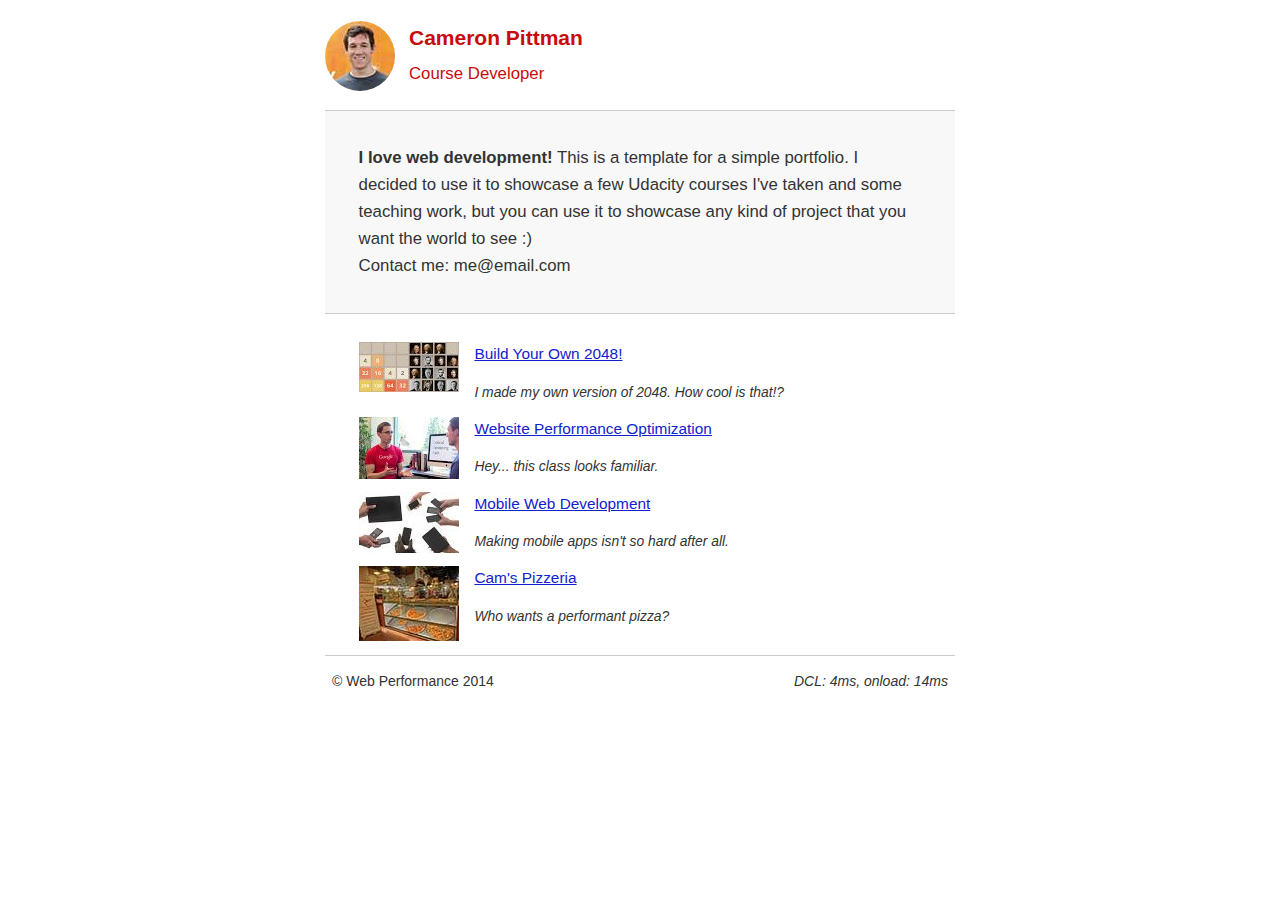
<file: index.html>
<!DOCTYPE html><html lang="en"><head><meta charset="utf-8"><meta name="viewport" content="width=device-width, initial-scale=1"><meta name="description" content=" FILL ME IN "><meta name="author" content=" FILL ME IN "><title>Cameron Pittman: Portfolio</title> <style>html{font-size:100%;overflow-y:scroll;-webkit-tap-highlight-color:rgba(0,0,0,0);-ms-text-size-adjust:100%;-webkit-text-size-adjust:none}body{margin:0;font-size:14px;line-height:1.61;font-weight:400}body,button,input,select,textarea{font-family:'Open Sans',sans-serif;color:#333}a{color:#12C}a:visited{color:#61C}a:focus{outline:thin dotted}a:hover,a:active{color:#c00;outline:0}b,strong{font-weight:bold}pre,code{font-family:monospace,monospace;font-size:1em}ul,ol{margin:1em 0;padding:0 0 0 20px}img{border:0;max-width:100%}body{background:#fff}header,footer,.container{max-width:45em;margin:0 auto}header{padding:0 0.5em;color:#C90B0B}header img{border-radius:40px;float:left}header p{font-size:1.5em;font-weight:bold;padding-left:4em}header p span{font-size:0.8em;font-weight:normal}.hero{padding:2em;background-color:#f8f8f8;font-size:1.2em;border-bottom:1px solid #ccc;border-top:1px solid #ccc}.content{padding:1em 1em}.content li{list-style-type:none;font-size:1.1em}li img{float:left;padding-right:1em}li p{font-size:0.9em;font-style:italic}footer{padding:0 0.5em;border-top:1px solid #ccc}footer span{float:right;font-style:italic}@media only screen and (max-width: 480px){body{font-size:12px}header p{padding-left:4.5em}}</style></head><body> <header> <a href="/"><img src="img/profilepic.jpg"></a><p>Cameron Pittman<br><span>Course Developer</span></p> </header><div class="container"><div class="hero"> <strong>I love web development!</strong> This is a template for a simple portfolio. I decided to use it to showcase a few Udacity courses I've taken and some teaching work, but you can use it to showcase any kind of project that you want the world to see :) <br> Contact me: me@email.com</div><div class="content"><ul><li> <img src="img/byo.jpg"> <a href="project-2048.html">Build Your Own 2048!</a><p>I made my own version of 2048. How cool is that!?</p></li><li> <img src="img/interview.jpg"> <a href="project-webperf.html">Website Performance Optimization</a><p>Hey... this class looks familiar.</p></li><li> <img src="img/devices.jpg"> <a href="project-mobile.html">Mobile Web Development</a><p>Making mobile apps isn't so hard after all.</p></li><li> <img style="width: 100px;" src="img/pizzeria-resize.jpg"> <a href="views/pizza.html">Cam's Pizzeria</a><p>Who wants a performant pizza?</p></li></ul></div><footer><p>&copy; Web Performance 2014 <span id="crp-stats"></span></p> </footer></div> <script>(function(w,g){w['GoogleAnalyticsObject']=g;w[g]=w[g]||function(){(w[g].q=w[g].q||[]).push(arguments)};w[g].l=1*new Date();})(window,'ga');ga('create','UA-XXXX-Y');ga('send','pageview');</script> <script async src="http://www.google-analytics.com/analytics.js"></script> <script>function logCRP(){var t=window.performance.timing,dcl=t.domContentLoadedEventStart-t.domLoading,complete=t.domComplete-t.domLoading;var stats=document.getElementById("crp-stats");stats.textContent='DCL: '+dcl+'ms, onload: '+complete+'ms';} window.addEventListener("load",function(event){logCRP();});</script> </body></html>
</file>
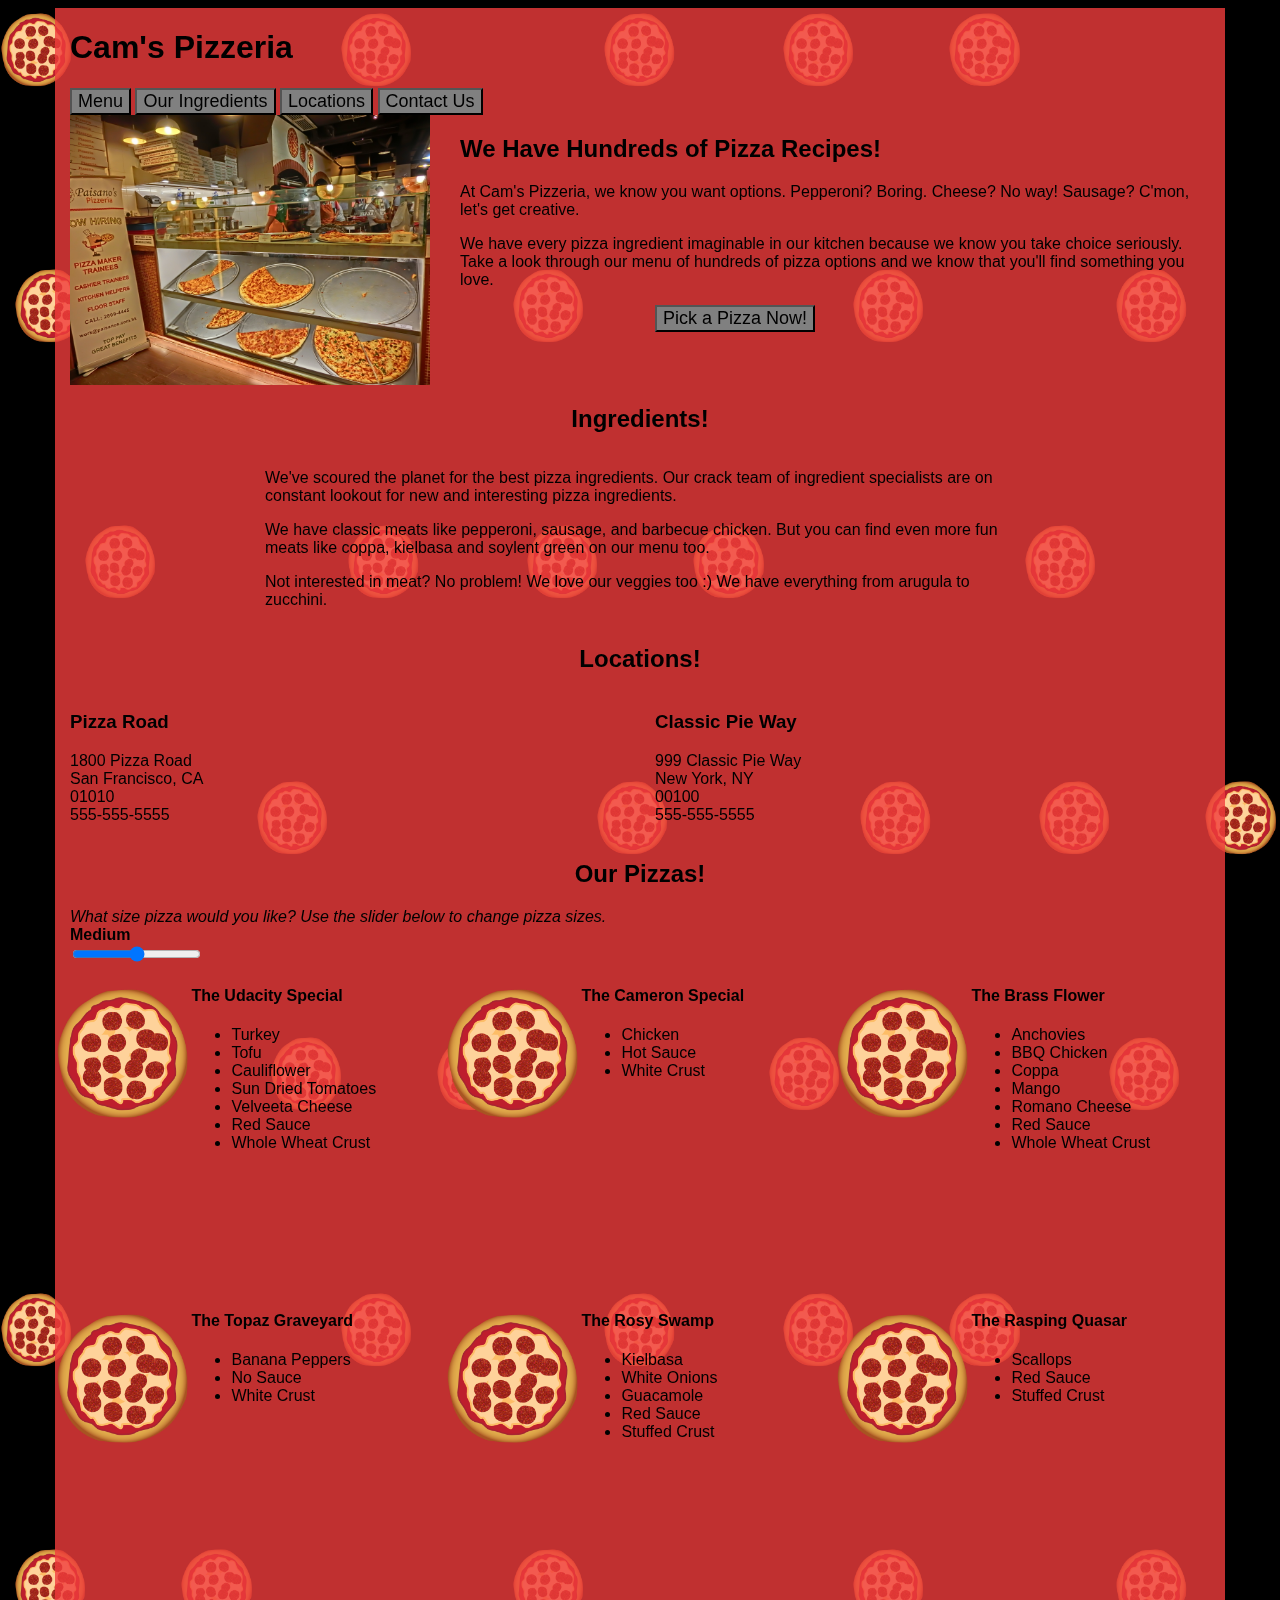
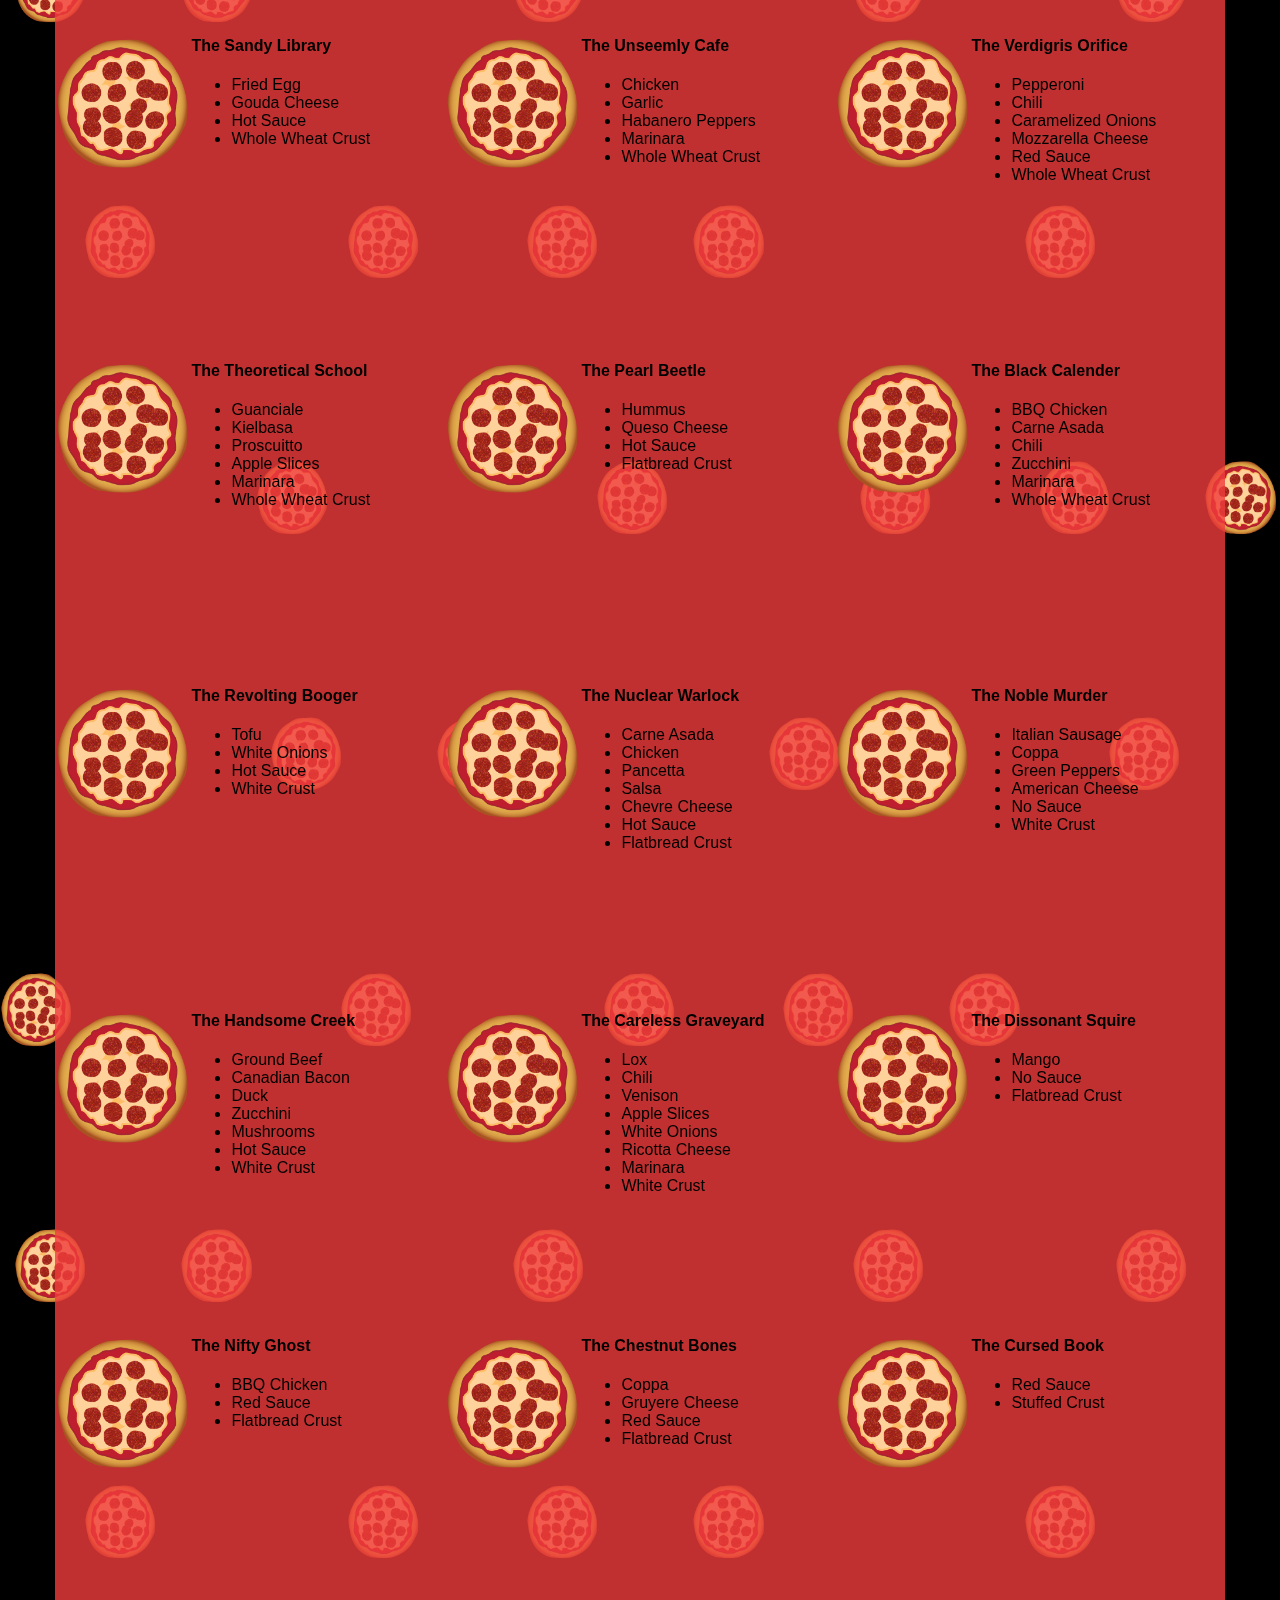
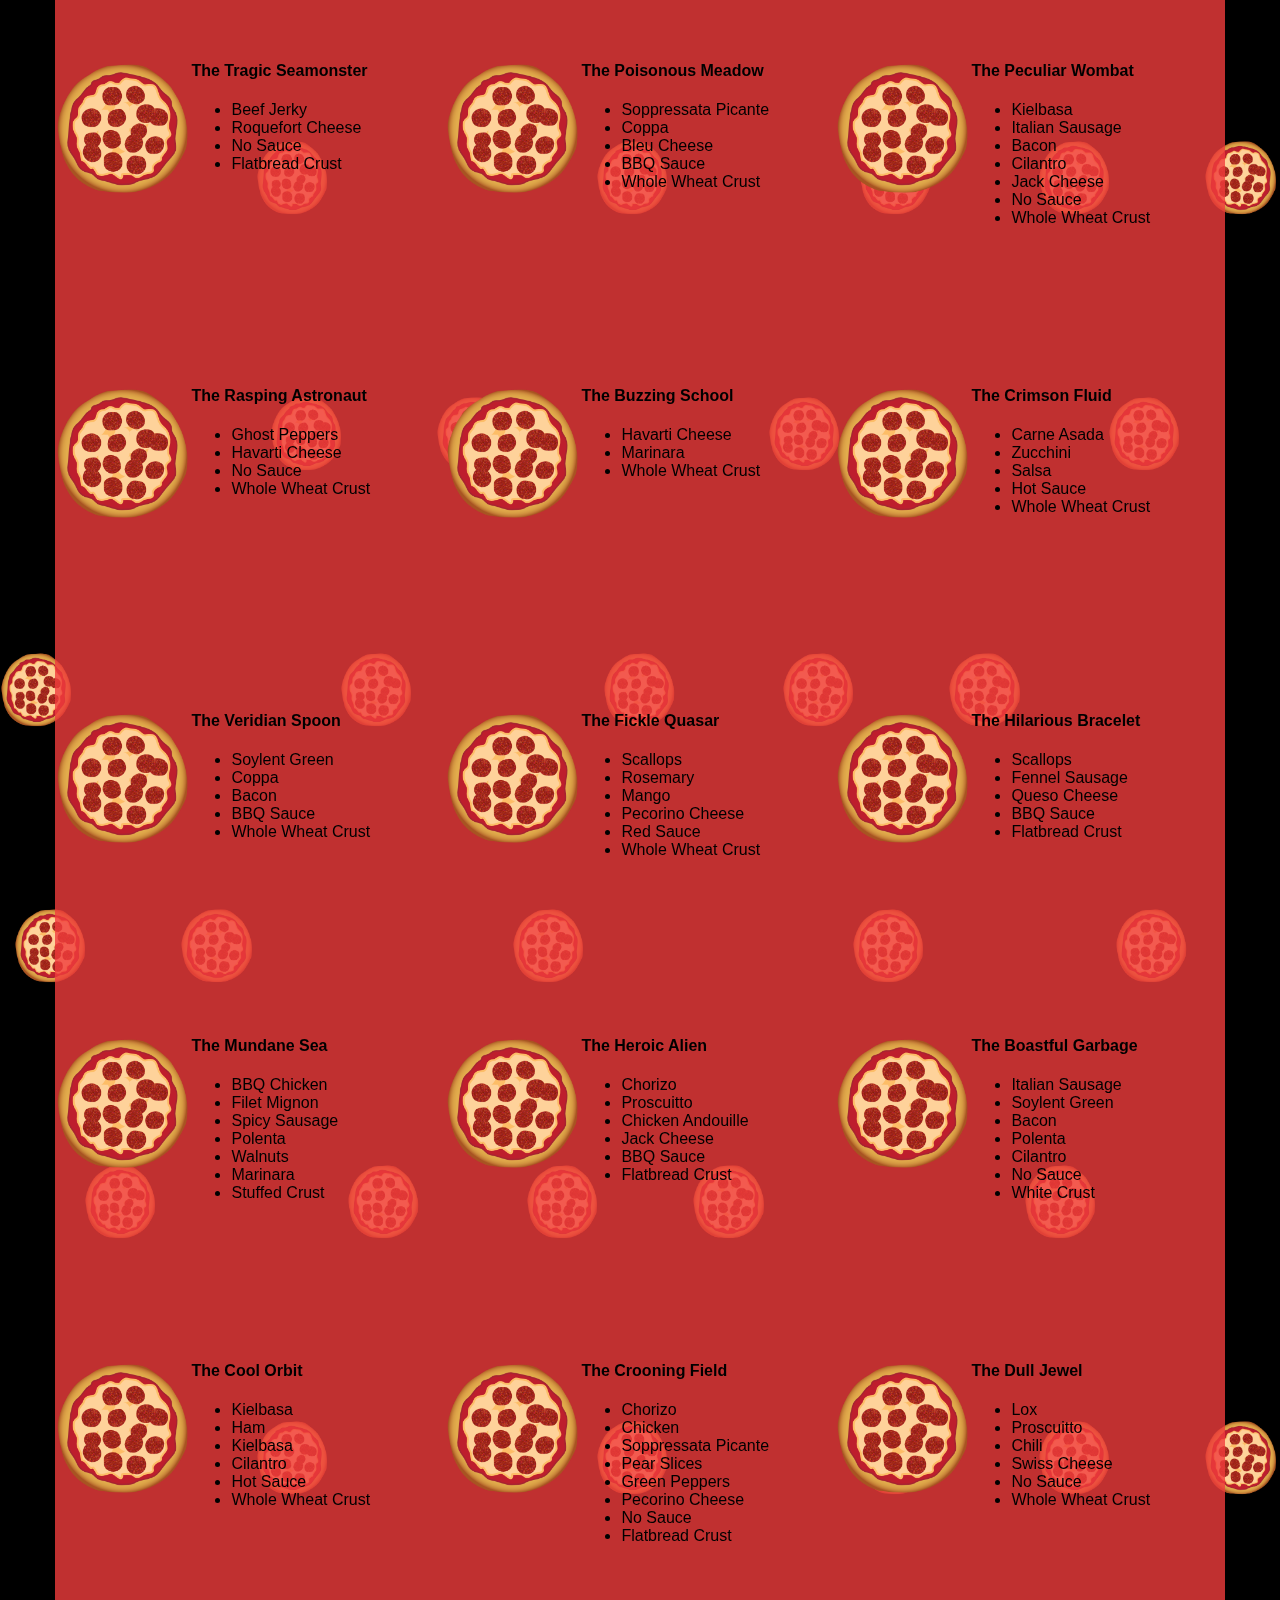
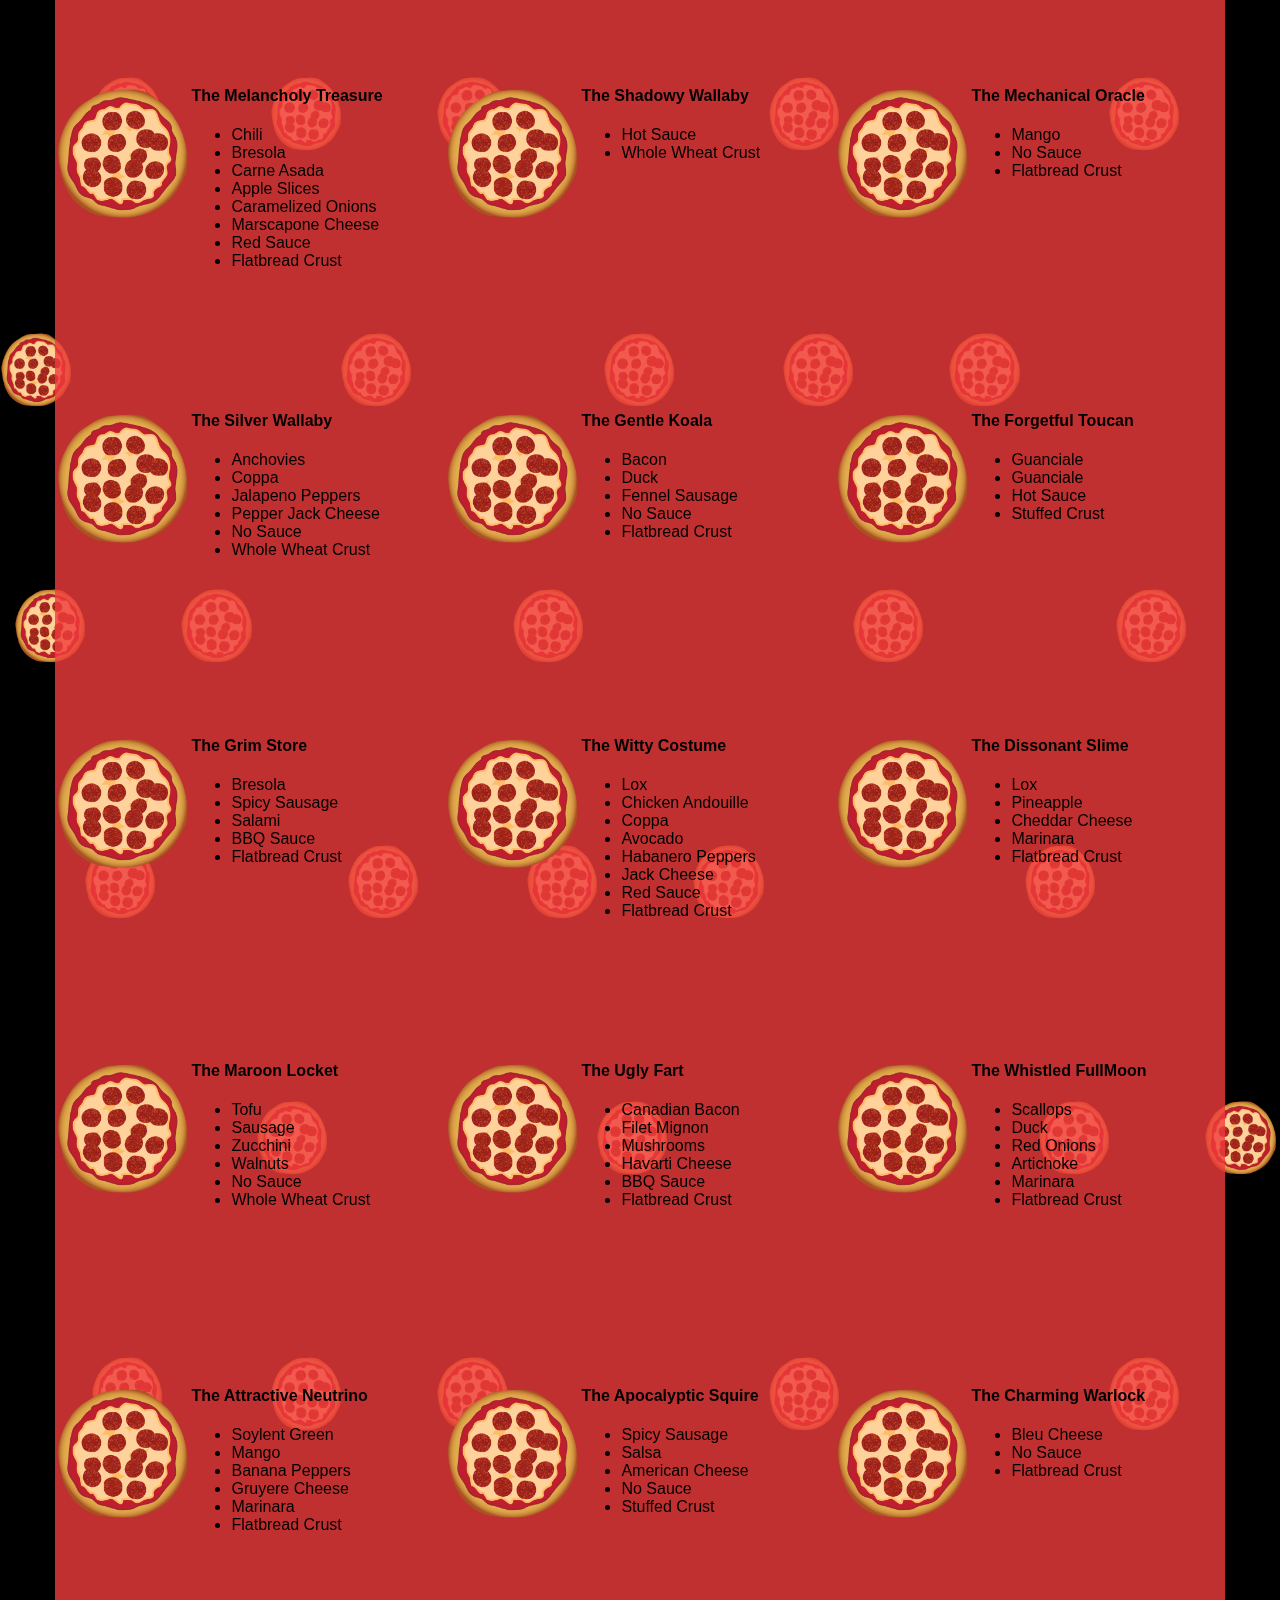
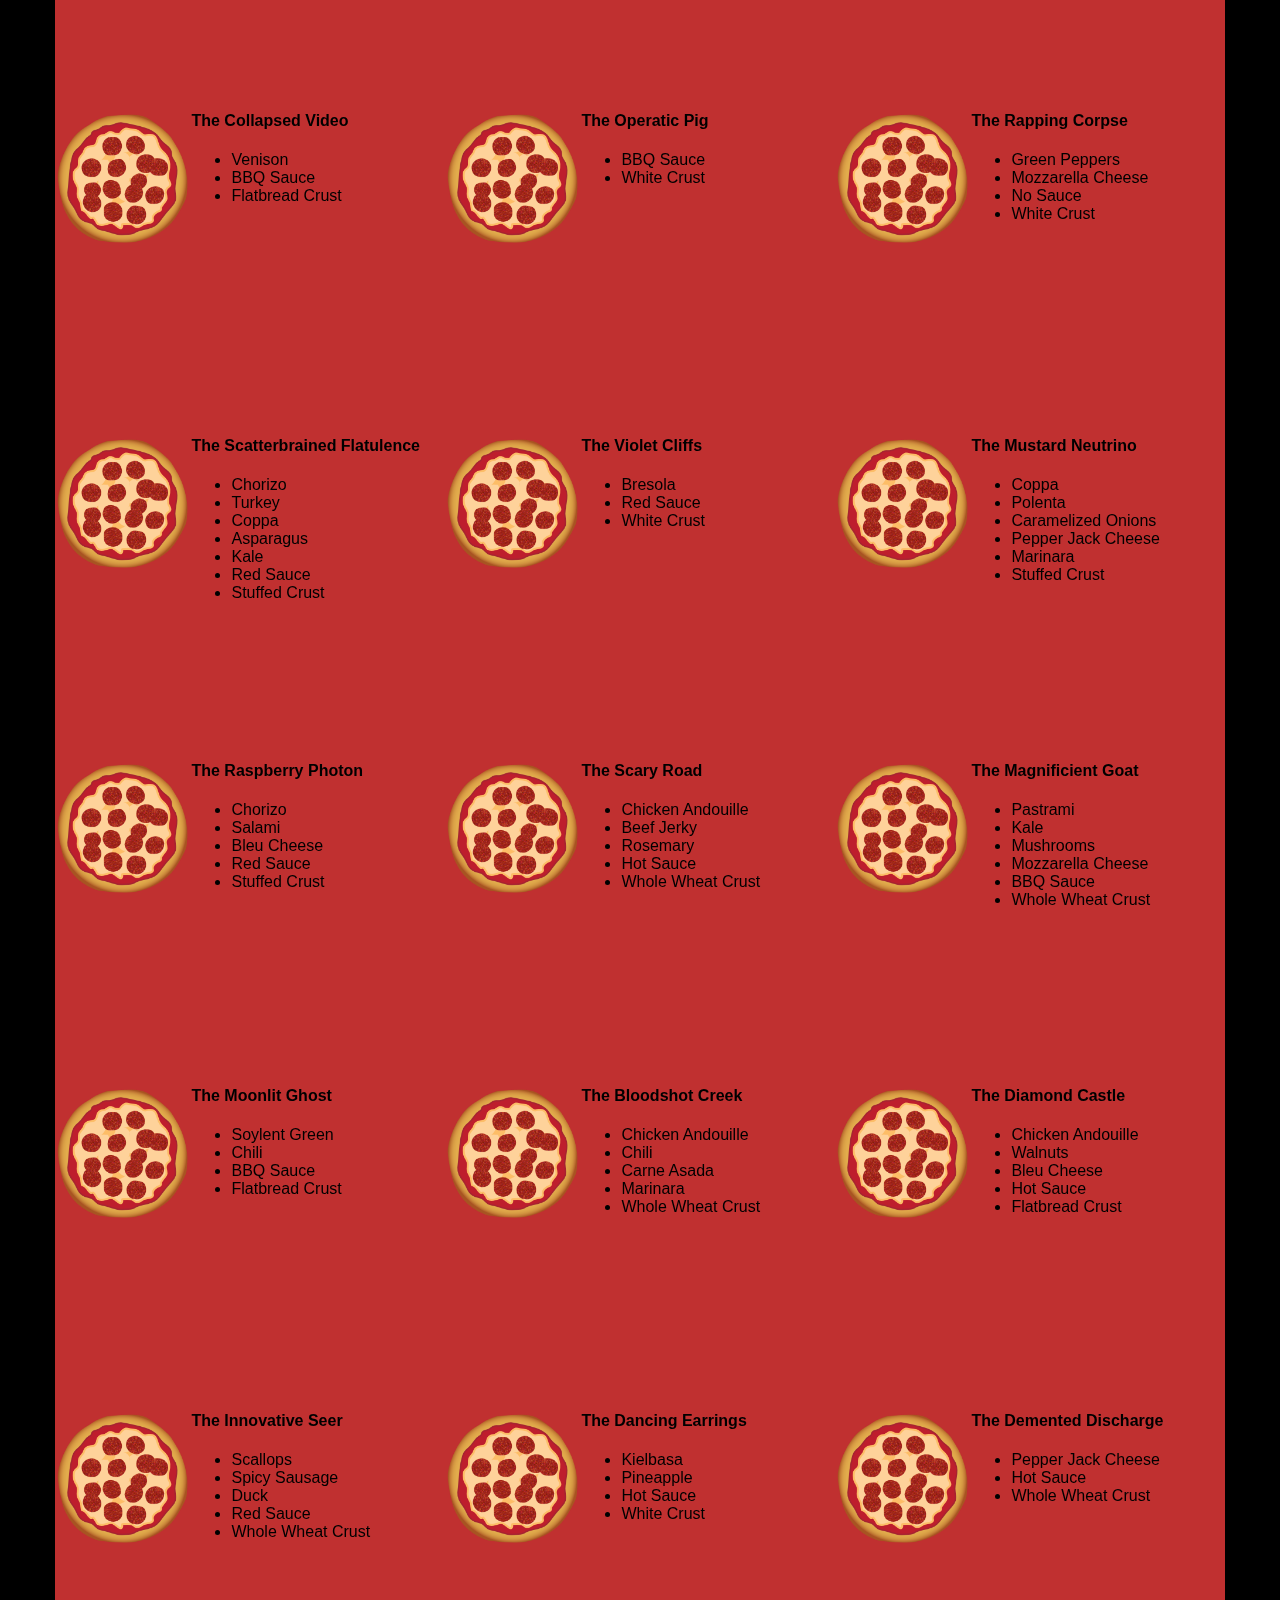
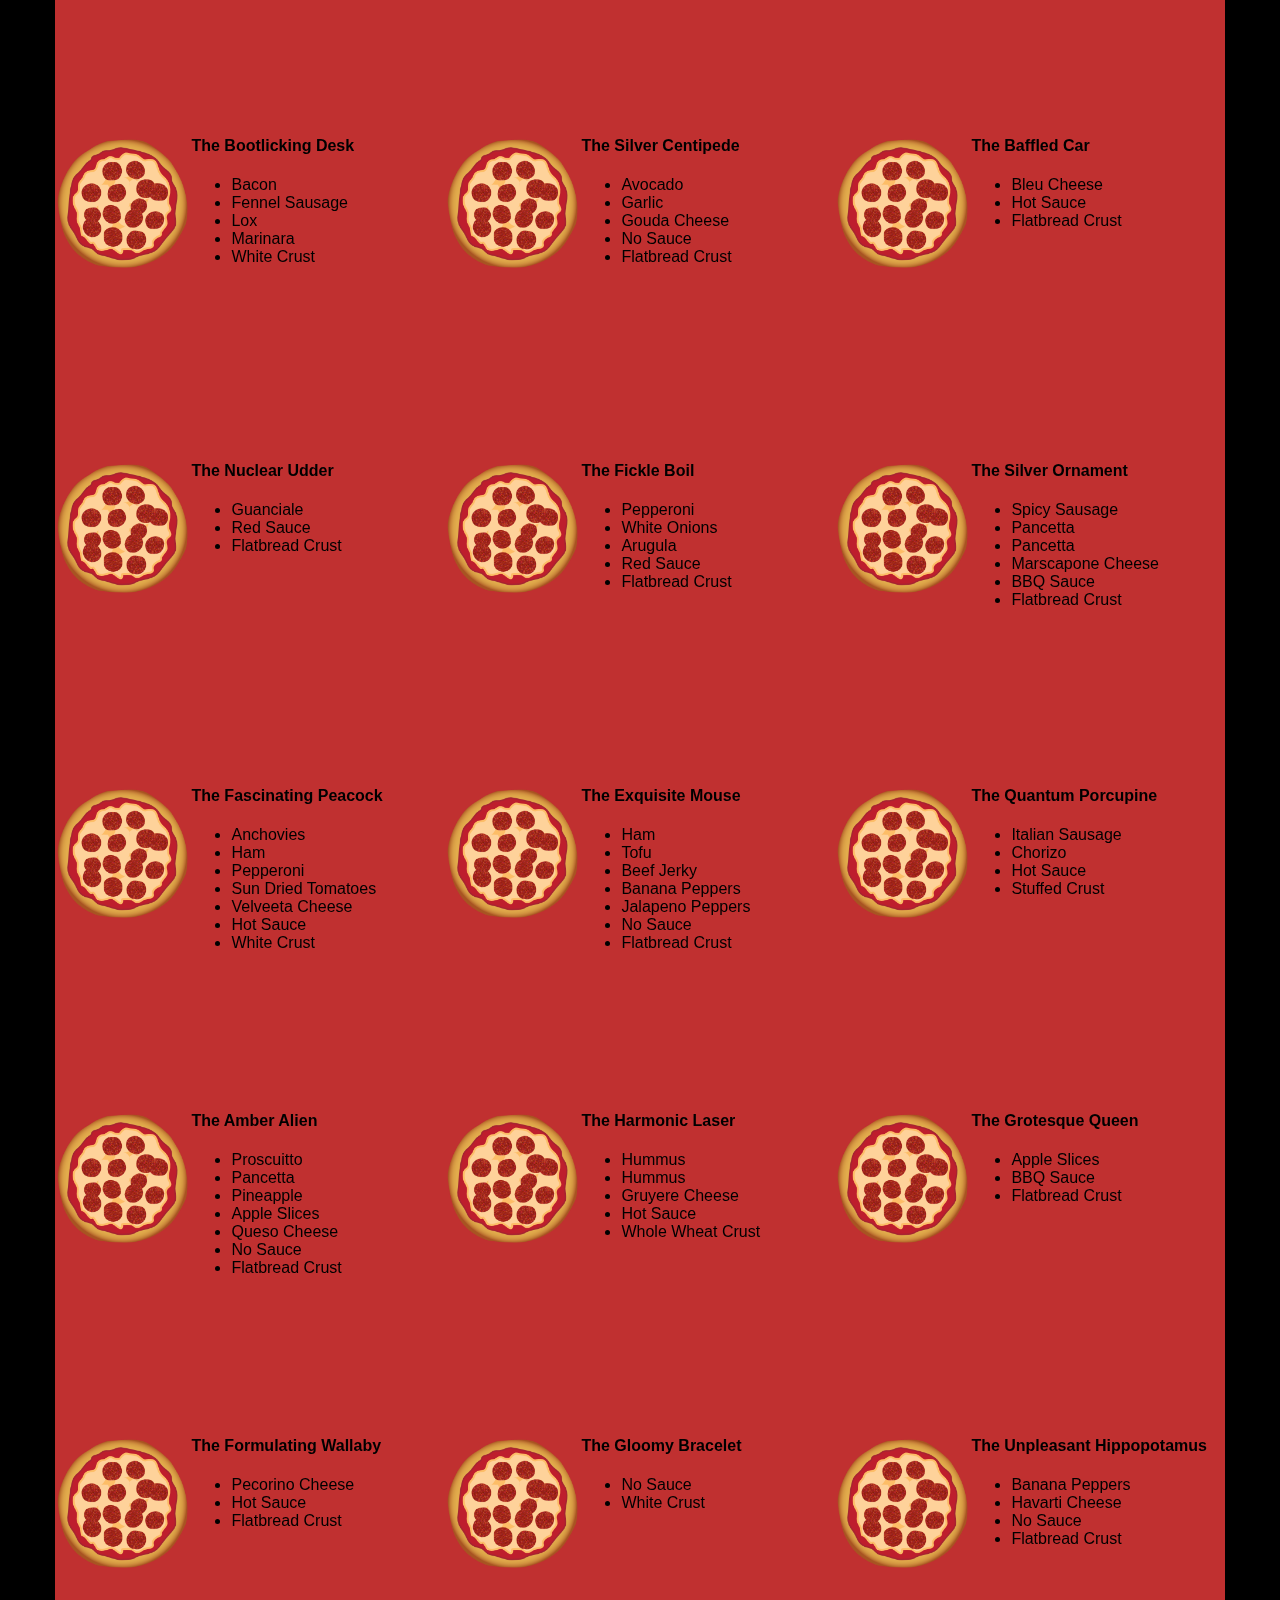
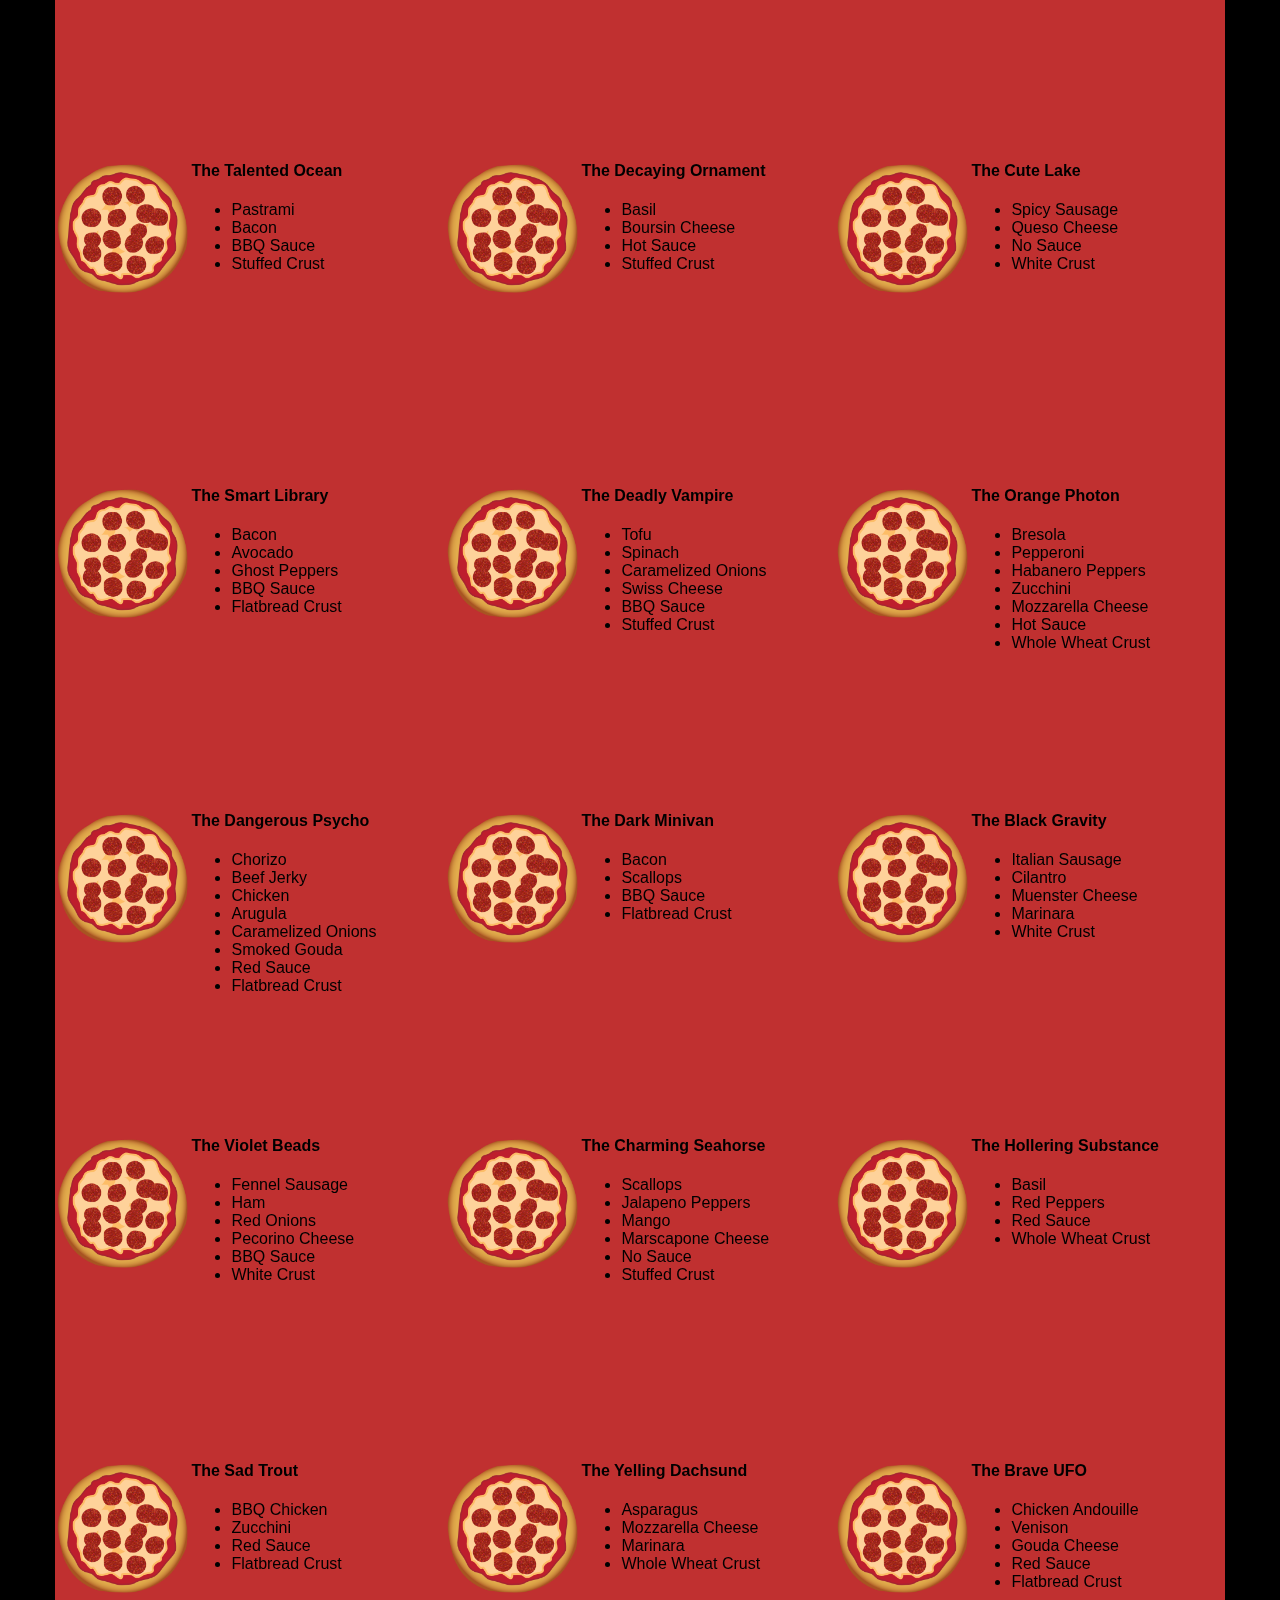
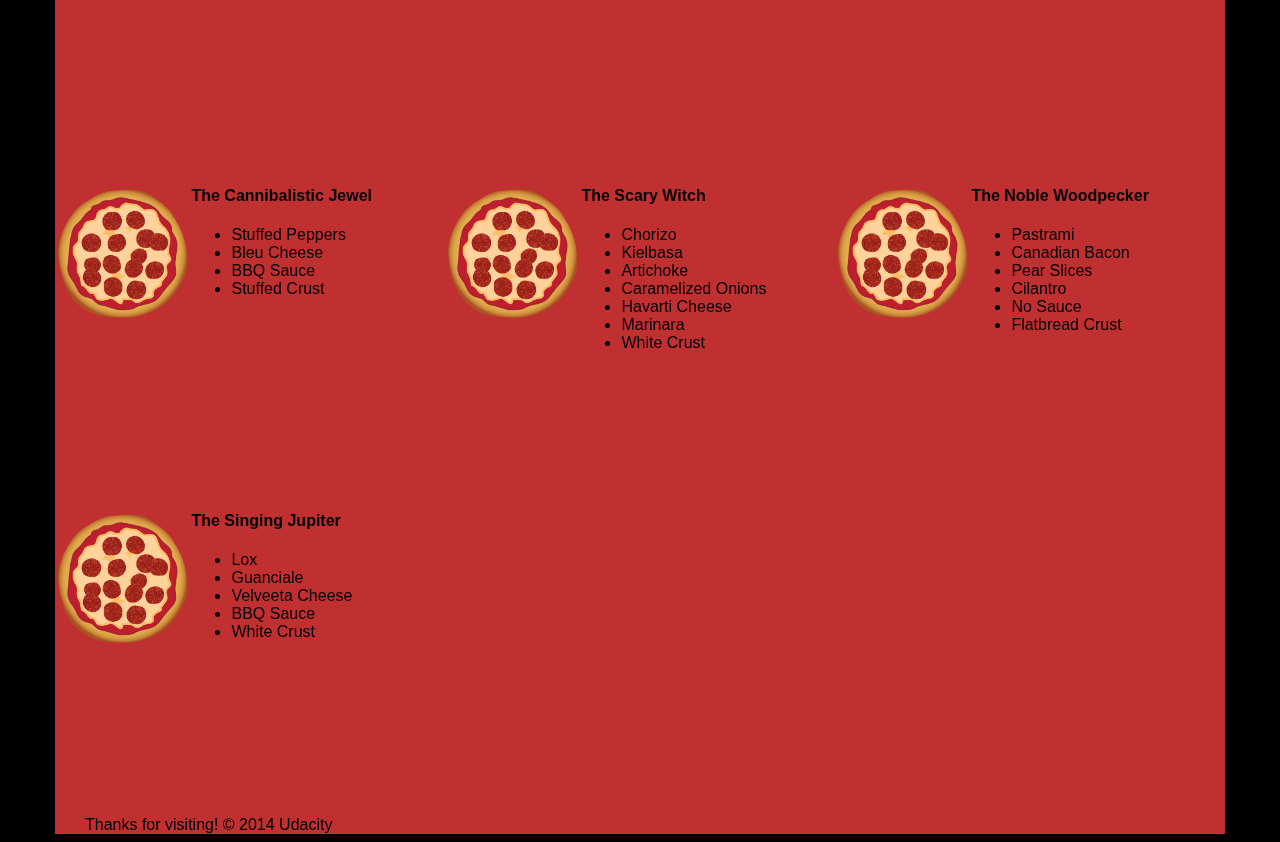
<file: views/pizza.html>
<!DOCTYPE HTML>
<html>
<head>
  <link rel="stylesheet" href="css/miniStyle.css">
  <link rel="stylesheet" href="css/minBootstrap.css">
</head>

<body>
  <div class="container">
    <div id="header" class="row">
      <div class="col-md-6">
        <div class="row">
          <div class="col-md-12">
            <h1>Cam's Pizzeria</h1>
            <div class="row">
              <div id="menu" class="col-md-12">
                <form action="#randomPizzas">
                  <input type="submit" value="Menu">
                </form>
                <form action="#ingredients">
                  <input type="submit" value="Our Ingredients">
                </form>
                <form action="#locations">
                  <input type="submit" value="Locations">
                </form>
                <form action="#" onsubmit="alert('Thanks for clicking! This button doesn\'t do anything because this is a fake pizzeria :\)')">
                  <input type="submit" value="Contact Us">
                </form>
              </div>
            </div>
          </div>
        </div>
      </div>
      <div id="movingPizzas1" class="col-md-6">
      </div>
    </div>
    <div id="callToAction" class="row">
      <div class="col-md-4">
        <img src="images/pizzeria.jpg" class="img-responsive"> <!-- Image credit to: http://commons.wikimedia.org/wiki/File:HK_TST_night_%E5%98%89%E8%98%AD%E9%81%93_Granville_Road_restaurant_Paisano's_Pizzeria_pizza_Dec-2013.JPG -->
      </div>
      <div class="col-md-8">
        <div class="row">
          <div class="col-md-12">
            <h2>We Have Hundreds of Pizza Recipes!</h2>
            <p>At Cam's Pizzeria, we know you want options. Pepperoni? Boring. Cheese? No way! Sausage? C'mon, let's get creative.</p>

            <p>We have every pizza ingredient imaginable in our kitchen because we know you take choice seriously. Take a look through our menu of hundreds of pizza options and we know that you'll find something you love.</p>
          </div>
        </div>
        <div class="row">
          <div class="col-md-6 col-md-push-3">
            <form action="#randomPizzas">
              <input type="submit" value="Pick a Pizza Now!">
            </form>
          </div>
        </div>
      </div>
    </div>
    <div id="ingredients" class="row">
      <div class="col-md-8 col-md-push-2">
        <div class="row">
          <div class="col-md-12 centered">
            <h2>Ingredients!</h2>
          </div>
        </div>
        <div class="row">
          <div class="col-md-12">
            <p>We've scoured the planet for the best pizza ingredients. Our crack team of ingredient specialists are on constant lookout for new and interesting pizza ingredients.</p>

            <p>We have classic meats like pepperoni, sausage, and barbecue chicken. But you can find even more fun meats like coppa, kielbasa and soylent green on our menu too.</p>

            <p>Not interested in meat? No problem! We love our veggies too :) We have everything from arugula to zucchini.</p>
          </div>
        </div>
      </div>
    </div>
    <div id="locations" class="row">
      <div class="col-md-12">
        <h2 style="text-align: center">Locations!</h2>
        <div class="row">
          <div class="col-md-6">
            <h3>Pizza Road</h3>
            <p>1800 Pizza Road<br>San Francisco, CA<br>01010<br>555-555-5555</p>
          </div>
          <div class="col-md-6">
            <h3>Classic Pie Way</h3>
            <p>999 Classic Pie Way<br>New York, NY<br>00100<br>555-555-5555</p>
          </div>
        </div>
      </div>
    </div>
    <div id="pizzaGenerator" class="row">
      <div class="col-md-12">
        <h2 style="text-align: center">Our Pizzas!</h2>
        <div class="row">
          <div class="col-md-12">
            <em>What size pizza would you like? Use the slider below to change pizza sizes.</em>
          </div>
          <div id="pizzaSize" class="col-md-6">Medium</div>
          <div class="col-md-12">
            <input id="sizeSlider" type="range" min="1" max="3" value="2" step="1" onchange="resizePizzas(this.value)">
          </div>
        </div>
        <div id="randomPizzas" class="row">
          <div id="pizza0" class="randomPizzaContainer" style="width:33.33%; height: 325px;">
            <div style="width:35%">
              <img src="images/pizza.png" class="img-responsive">
            </div>
            <div style="width:65%">
              <h4>The Udacity Special</h4>
              <ul>
                <li>Turkey</li>
                <li>Tofu</li>
                <li>Cauliflower</li>
                <li>Sun Dried Tomatoes</li>
                <li>Velveeta Cheese</li>
                <li>Red Sauce</li>
                <li>Whole Wheat Crust</li>
              </ul>
            </div>
          </div>
          <div id="pizza1" class="randomPizzaContainer" style="width:33.33%; height: 325px;">
            <div style="width:35%">
              <img src="images/pizza.png" class="img-responsive">
            </div>
            <div style="width:65%">
              <h4>The Cameron Special</h4>
              <ul>
                <li>Chicken</li>
                <li>Hot Sauce</li>
                <li>White Crust</li>
              </ul>
            </div>
          </div>
        </div>
      </div>
    </div>
    <div id="footer" class="col-md-12">Thanks for visiting! &copy; 2014 Udacity</div>
  </div>
  <script type="text/javascript" src="js/min-main.js"></script>
</body>
</html>
</file>
<file: views/css/miniStyle.css>
*{-webkit-box-sizing:border-box;-moz-box-sizing:border-box;-box-sizing:border-box}body{font-family:"Trebuchet MS",Helvetica,sans-serif;background:black}input{background:grey;font-size:18px}form{display:inline-block}.centered{text-align:center}#pizzaSize{font-weight:800}.mover{position:fixed;width:256px;z-index:-1}.randomPizzaContainer{float:left;display:flex}.randomPizzaContainer:after{content:"";display:table;clear:both}.container{background-color:rgba(240, 60, 60, 0.8)}
</file>
<file: views/css/minBootstrap.css>
/*! * Bootstrap v3.2.0 (http://getbootstrap.com) * Copyright 2011-2014 Twitter, Inc. * Licensed under MIT (https://github.com/twbs/bootstrap/blob/master/LICENSE) */ /*! * Generated using the Bootstrap Customizer (http://getbootstrap.com/customize/?id=6b5a4e476fec98c1638f) * Config saved to config.json and https://gist.github.com/6b5a4e476fec98c1638f */ /*! normalize.css v3.0.1 | MIT License | git.io/normalize */ img{vertical-align:middle}.img-responsive{display:block;width:100% 9;max-width:100%;height:auto}.img-rounded{border-radius:6px}.img-thumbnail{padding:4px;line-height:1.42857143;background-color:#fff;border:1px solid #ddd;border-radius:4px;-webkit-transition:all 0.2s ease-in-out;-o-transition:all 0.2s ease-in-out;transition:all 0.2s ease-in-out;display:inline-block;width:100% 9;max-width:100%;height:auto}.img-circle{border-radius:50%}hr{margin-top:20px;margin-bottom:20px;border:0;border-top:1px solid #eee}.sr-only{position:absolute;width:1px;height:1px;margin:-1px;padding:0;overflow:hidden;clip:rect(0,0,0,0);border:0}.sr-only-focusable:active,.sr-only-focusable:focus{position:static;width:auto;height:auto;margin:0;overflow:visible;clip:auto}.container{margin-right:auto;margin-left:auto;padding-left:15px;padding-right:15px}@media (min-width: 768px){.container{width:750px}}@media (min-width: 992px){.container{width:970px}}@media (min-width: 1200px){.container{width:1170px}}.container-fluid{margin-right:auto;margin-left:auto;padding-left:15px;padding-right:15px}.row{margin-left:-15px;margin-right:-15px}.col-xs-1,.col-sm-1,.col-md-1,.col-lg-1,.col-xs-2,.col-sm-2,.col-md-2,.col-lg-2,.col-xs-3,.col-sm-3,.col-md-3,.col-lg-3,.col-xs-4,.col-sm-4,.col-md-4,.col-lg-4,.col-xs-5,.col-sm-5,.col-md-5,.col-lg-5,.col-xs-6,.col-sm-6,.col-md-6,.col-lg-6,.col-xs-7,.col-sm-7,.col-md-7,.col-lg-7,.col-xs-8,.col-sm-8,.col-md-8,.col-lg-8,.col-xs-9,.col-sm-9,.col-md-9,.col-lg-9,.col-xs-10,.col-sm-10,.col-md-10,.col-lg-10,.col-xs-11,.col-sm-11,.col-md-11,.col-lg-11,.col-xs-12,.col-sm-12,.col-md-12,.col-lg-12{position:relative;min-height:1px;padding-left:15px;padding-right:15px}.col-xs-1,.col-xs-2,.col-xs-3,.col-xs-4,.col-xs-5,.col-xs-6,.col-xs-7,.col-xs-8,.col-xs-9,.col-xs-10,.col-xs-11,.col-xs-12{float:left}.col-xs-12{width:100%}.col-xs-11{width:91.66666667%}.col-xs-10{width:83.33333333%}.col-xs-9{width:75%}.col-xs-8{width:66.66666667%}.col-xs-7{width:58.33333333%}.col-xs-6{width:50%}.col-xs-5{width:41.66666667%}.col-xs-4{width:33.33333333%}.col-xs-3{width:25%}.col-xs-2{width:16.66666667%}.col-xs-1{width:8.33333333%}.col-xs-pull-12{right:100%}.col-xs-pull-11{right:91.66666667%}.col-xs-pull-10{right:83.33333333%}.col-xs-pull-9{right:75%}.col-xs-pull-8{right:66.66666667%}.col-xs-pull-7{right:58.33333333%}.col-xs-pull-6{right:50%}.col-xs-pull-5{right:41.66666667%}.col-xs-pull-4{right:33.33333333%}.col-xs-pull-3{right:25%}.col-xs-pull-2{right:16.66666667%}.col-xs-pull-1{right:8.33333333%}.col-xs-pull-0{right:auto}.col-xs-push-12{left:100%}.col-xs-push-11{left:91.66666667%}.col-xs-push-10{left:83.33333333%}.col-xs-push-9{left:75%}.col-xs-push-8{left:66.66666667%}.col-xs-push-7{left:58.33333333%}.col-xs-push-6{left:50%}.col-xs-push-5{left:41.66666667%}.col-xs-push-4{left:33.33333333%}.col-xs-push-3{left:25%}.col-xs-push-2{left:16.66666667%}.col-xs-push-1{left:8.33333333%}.col-xs-push-0{left:auto}.col-xs-offset-12{margin-left:100%}.col-xs-offset-11{margin-left:91.66666667%}.col-xs-offset-10{margin-left:83.33333333%}.col-xs-offset-9{margin-left:75%}.col-xs-offset-8{margin-left:66.66666667%}.col-xs-offset-7{margin-left:58.33333333%}.col-xs-offset-6{margin-left:50%}.col-xs-offset-5{margin-left:41.66666667%}.col-xs-offset-4{margin-left:33.33333333%}.col-xs-offset-3{margin-left:25%}.col-xs-offset-2{margin-left:16.66666667%}.col-xs-offset-1{margin-left:8.33333333%}.col-xs-offset-0{margin-left:0%}@media (min-width: 768px){.col-sm-1,.col-sm-2,.col-sm-3,.col-sm-4,.col-sm-5,.col-sm-6,.col-sm-7,.col-sm-8,.col-sm-9,.col-sm-10,.col-sm-11,.col-sm-12{float:left}.col-sm-12{width:100%}.col-sm-11{width:91.66666667%}.col-sm-10{width:83.33333333%}.col-sm-9{width:75%}.col-sm-8{width:66.66666667%}.col-sm-7{width:58.33333333%}.col-sm-6{width:50%}.col-sm-5{width:41.66666667%}.col-sm-4{width:33.33333333%}.col-sm-3{width:25%}.col-sm-2{width:16.66666667%}.col-sm-1{width:8.33333333%}.col-sm-pull-12{right:100%}.col-sm-pull-11{right:91.66666667%}.col-sm-pull-10{right:83.33333333%}.col-sm-pull-9{right:75%}.col-sm-pull-8{right:66.66666667%}.col-sm-pull-7{right:58.33333333%}.col-sm-pull-6{right:50%}.col-sm-pull-5{right:41.66666667%}.col-sm-pull-4{right:33.33333333%}.col-sm-pull-3{right:25%}.col-sm-pull-2{right:16.66666667%}.col-sm-pull-1{right:8.33333333%}.col-sm-pull-0{right:auto}.col-sm-push-12{left:100%}.col-sm-push-11{left:91.66666667%}.col-sm-push-10{left:83.33333333%}.col-sm-push-9{left:75%}.col-sm-push-8{left:66.66666667%}.col-sm-push-7{left:58.33333333%}.col-sm-push-6{left:50%}.col-sm-push-5{left:41.66666667%}.col-sm-push-4{left:33.33333333%}.col-sm-push-3{left:25%}.col-sm-push-2{left:16.66666667%}.col-sm-push-1{left:8.33333333%}.col-sm-push-0{left:auto}.col-sm-offset-12{margin-left:100%}.col-sm-offset-11{margin-left:91.66666667%}.col-sm-offset-10{margin-left:83.33333333%}.col-sm-offset-9{margin-left:75%}.col-sm-offset-8{margin-left:66.66666667%}.col-sm-offset-7{margin-left:58.33333333%}.col-sm-offset-6{margin-left:50%}.col-sm-offset-5{margin-left:41.66666667%}.col-sm-offset-4{margin-left:33.33333333%}.col-sm-offset-3{margin-left:25%}.col-sm-offset-2{margin-left:16.66666667%}.col-sm-offset-1{margin-left:8.33333333%}.col-sm-offset-0{margin-left:0%}}@media (min-width: 992px){.col-md-1,.col-md-2,.col-md-3,.col-md-4,.col-md-5,.col-md-6,.col-md-7,.col-md-8,.col-md-9,.col-md-10,.col-md-11,.col-md-12{float:left}.col-md-12{width:100%}.col-md-11{width:91.66666667%}.col-md-10{width:83.33333333%}.col-md-9{width:75%}.col-md-8{width:66.66666667%}.col-md-7{width:58.33333333%}.col-md-6{width:50%}.col-md-5{width:41.66666667%}.col-md-4{width:33.33333333%}.col-md-3{width:25%}.col-md-2{width:16.66666667%}.col-md-1{width:8.33333333%}.col-md-pull-12{right:100%}.col-md-pull-11{right:91.66666667%}.col-md-pull-10{right:83.33333333%}.col-md-pull-9{right:75%}.col-md-pull-8{right:66.66666667%}.col-md-pull-7{right:58.33333333%}.col-md-pull-6{right:50%}.col-md-pull-5{right:41.66666667%}.col-md-pull-4{right:33.33333333%}.col-md-pull-3{right:25%}.col-md-pull-2{right:16.66666667%}.col-md-pull-1{right:8.33333333%}.col-md-pull-0{right:auto}.col-md-push-12{left:100%}.col-md-push-11{left:91.66666667%}.col-md-push-10{left:83.33333333%}.col-md-push-9{left:75%}.col-md-push-8{left:66.66666667%}.col-md-push-7{left:58.33333333%}.col-md-push-6{left:50%}.col-md-push-5{left:41.66666667%}.col-md-push-4{left:33.33333333%}.col-md-push-3{left:25%}.col-md-push-2{left:16.66666667%}.col-md-push-1{left:8.33333333%}.col-md-push-0{left:auto}.col-md-offset-12{margin-left:100%}.col-md-offset-11{margin-left:91.66666667%}.col-md-offset-10{margin-left:83.33333333%}.col-md-offset-9{margin-left:75%}.col-md-offset-8{margin-left:66.66666667%}.col-md-offset-7{margin-left:58.33333333%}.col-md-offset-6{margin-left:50%}.col-md-offset-5{margin-left:41.66666667%}.col-md-offset-4{margin-left:33.33333333%}.col-md-offset-3{margin-left:25%}.col-md-offset-2{margin-left:16.66666667%}.col-md-offset-1{margin-left:8.33333333%}.col-md-offset-0{margin-left:0%}}@media (min-width: 1200px){.col-lg-1,.col-lg-2,.col-lg-3,.col-lg-4,.col-lg-5,.col-lg-6,.col-lg-7,.col-lg-8,.col-lg-9,.col-lg-10,.col-lg-11,.col-lg-12{float:left}.col-lg-12{width:100%}.col-lg-11{width:91.66666667%}.col-lg-10{width:83.33333333%}.col-lg-9{width:75%}.col-lg-8{width:66.66666667%}.col-lg-7{width:58.33333333%}.col-lg-6{width:50%}.col-lg-5{width:41.66666667%}.col-lg-4{width:33.33333333%}.col-lg-3{width:25%}.col-lg-2{width:16.66666667%}.col-lg-1{width:8.33333333%}.col-lg-pull-12{right:100%}.col-lg-pull-11{right:91.66666667%}.col-lg-pull-10{right:83.33333333%}.col-lg-pull-9{right:75%}.col-lg-pull-8{right:66.66666667%}.col-lg-pull-7{right:58.33333333%}.col-lg-pull-6{right:50%}.col-lg-pull-5{right:41.66666667%}.col-lg-pull-4{right:33.33333333%}.col-lg-pull-3{right:25%}.col-lg-pull-2{right:16.66666667%}.col-lg-pull-1{right:8.33333333%}.col-lg-pull-0{right:auto}.col-lg-push-12{left:100%}.col-lg-push-11{left:91.66666667%}.col-lg-push-10{left:83.33333333%}.col-lg-push-9{left:75%}.col-lg-push-8{left:66.66666667%}.col-lg-push-7{left:58.33333333%}.col-lg-push-6{left:50%}.col-lg-push-5{left:41.66666667%}.col-lg-push-4{left:33.33333333%}.col-lg-push-3{left:25%}.col-lg-push-2{left:16.66666667%}.col-lg-push-1{left:8.33333333%}.col-lg-push-0{left:auto}.col-lg-offset-12{margin-left:100%}.col-lg-offset-11{margin-left:91.66666667%}.col-lg-offset-10{margin-left:83.33333333%}.col-lg-offset-9{margin-left:75%}.col-lg-offset-8{margin-left:66.66666667%}.col-lg-offset-7{margin-left:58.33333333%}.col-lg-offset-6{margin-left:50%}.col-lg-offset-5{margin-left:41.66666667%}.col-lg-offset-4{margin-left:33.33333333%}.col-lg-offset-3{margin-left:25%}.col-lg-offset-2{margin-left:16.66666667%}.col-lg-offset-1{margin-left:8.33333333%}.col-lg-offset-0{margin-left:0%}}.clearfix:before,.clearfix:after,.container:before,.container:after,.container-fluid:before,.container-fluid:after,.row:before,.row:after{content:" ";display:table}.clearfix:after,.container:after,.container-fluid:after,.row:after{clear:both}.center-block{display:block;margin-left:auto;margin-right:auto}.pull-right{float:right !important}.pull-left{float:left !important}.hide{display:none !important}.show{display:block !important}.invisible{visibility:hidden}.text-hide{font:0/0 a;color:transparent;text-shadow:none;background-color:transparent;border:0}.hidden{display:none !important;visibility:hidden !important}.affix{position:fixed;-webkit-transform:translate3d(0, 0, 0);transform:translate3d(0, 0, 0)}
</file>
